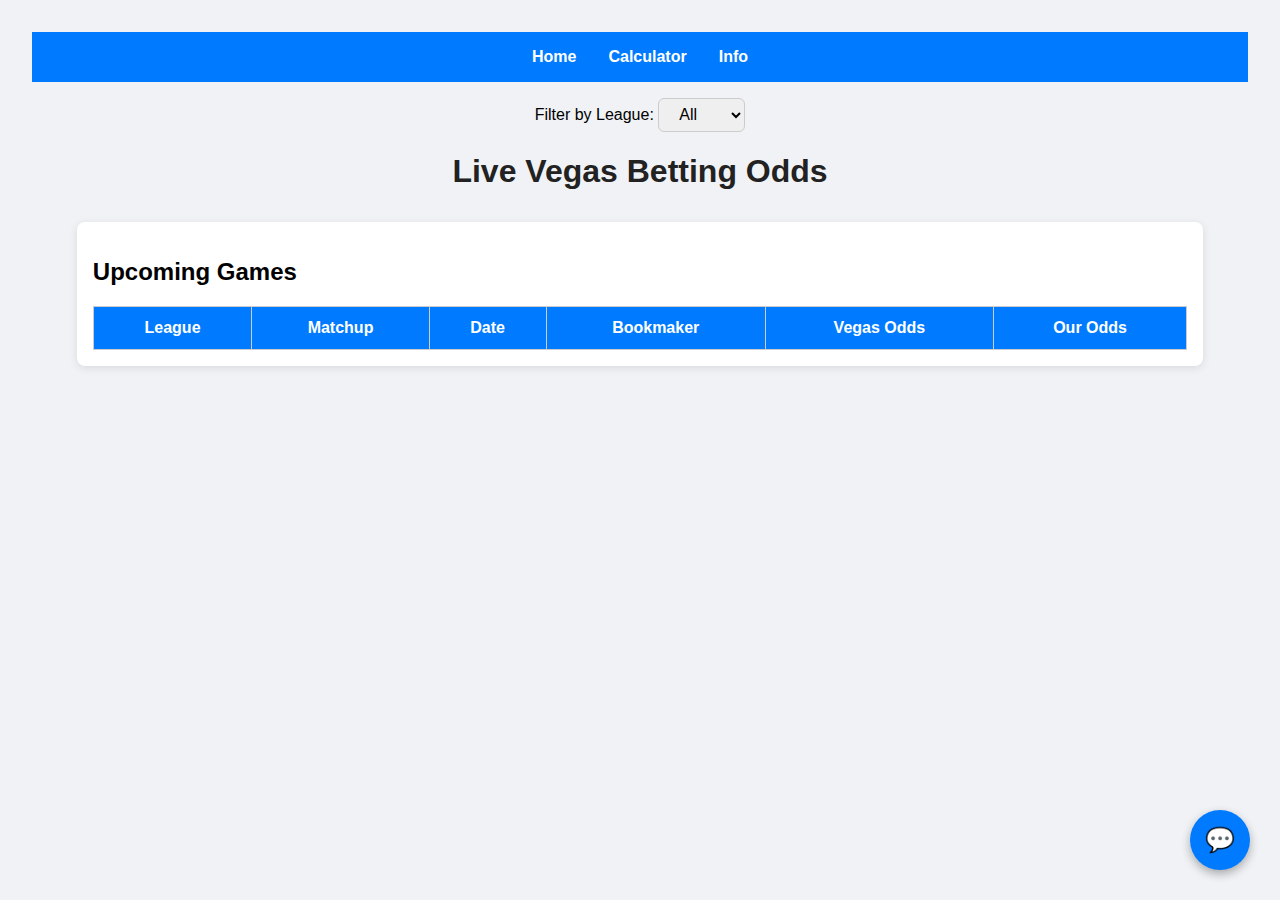
<file: index.html>
<!DOCTYPE html>
<html lang="en">
<head>
  <meta charset="UTF-8" />
  <meta name="viewport" content="width=device-width, initial-scale=1.0"/>
  <title>Vegas Odds Viewer</title>
  <link rel="stylesheet" href="styles.css" />
</head>
<body>
  <!-- Navigation -->
  <nav class="navbar">
    <a href="index.html" class="nav-link">Home</a>
    <a href="calculator.html" class="nav-link">Calculator</a>
    <a href="info.html" class="nav-link">Info</a>
  </nav>

  <!-- League Filter -->
  <div class="filter-container">
    <label for="league-filter">Filter by League:</label>
    <select id="league-filter">
      <option value="all">All</option>
      <option value="NFL">NFL</option>
      <option value="NBA">NBA</option>
      <option value="MLB">MLB</option>
    </select>
  </div>

  <!-- Main Content -->
  <h1>Live Vegas Betting Odds</h1>
  <div class="section">
    <h2>Upcoming Games</h2>
    <table id="vegas-odds-table">
      <thead>
        <tr>
          <th>League</th>
          <th>Matchup</th>
          <th>Date</th>
          <th>Bookmaker</th>
          <th>Vegas Odds</th>
          <th>Our Odds</th> <!-- Placeholder for future feature -->
        </tr>
      </thead>
      <tbody></tbody>
    </table>      
  </div>

  <!-- Floating AI Chat -->
  <div id="chat-circle">💬</div>
  <div id="chat-window" class="hidden">
    <div class="chat-header">AI Parlay Assistant</div>
    <div class="chat-body">
      <p><i>This feature is coming soon! You'll be able to ask for parlay advice here.</i></p>
    </div>
  </div>

  <!-- JavaScript -->
  <script src="scripts.js"></script>
</body>
</html>
</file>
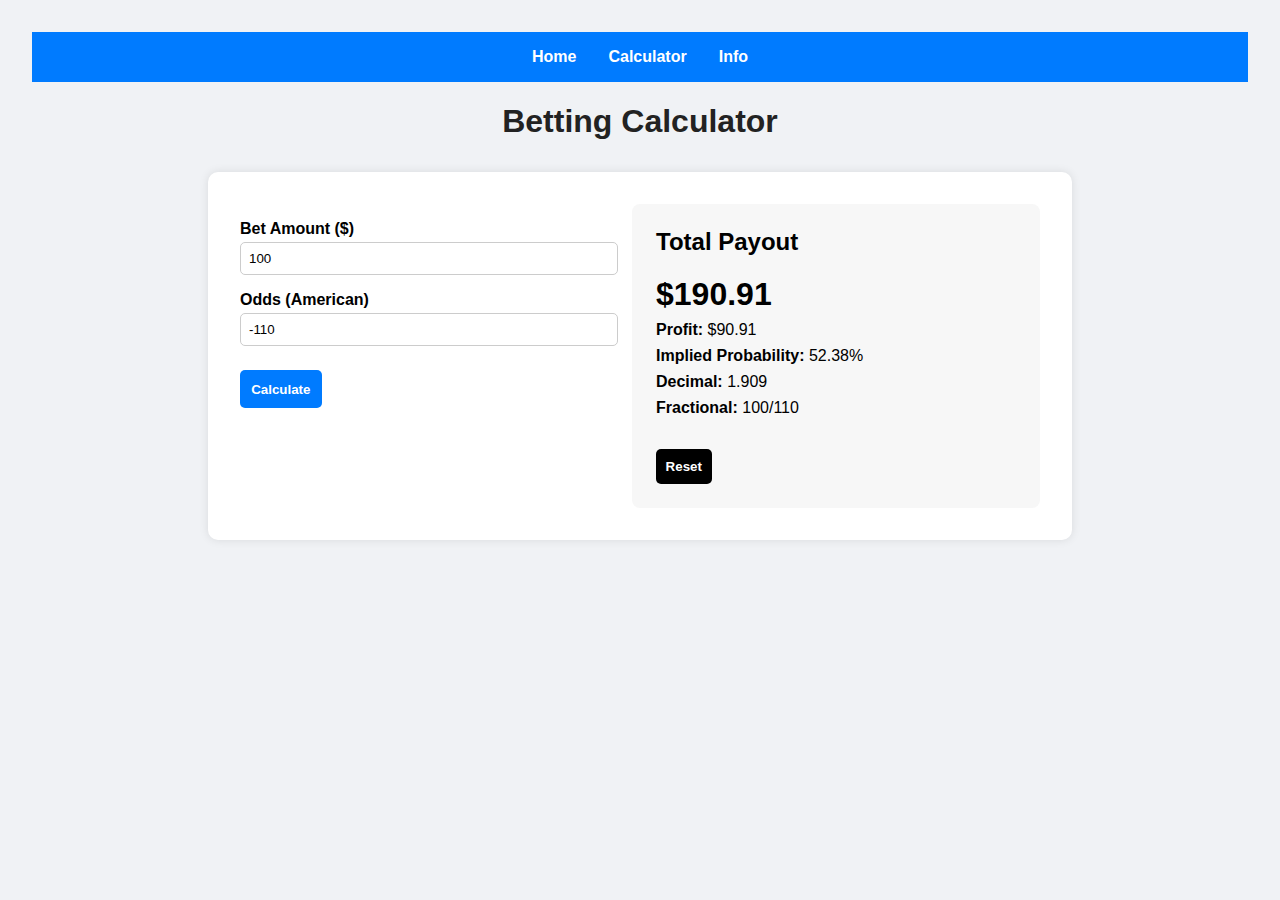
<file: calculator.html>
<!DOCTYPE html>
<html lang="en">
<head>
  <meta charset="UTF-8">
  <title>Bet Calculator</title>
  <link rel="stylesheet" href="styles.css">
</head>
<body>
  <nav class="navbar">
    <a href="index.html" class="nav-link">Home</a>
    <a href="calculator.html" class="nav-link">Calculator</a>
    <a href="info.html" class="nav-link">Info</a>
  </nav>

  <h1>Betting Calculator</h1>

  <div class="calc-container">
    <!-- Inputs -->
    <div class="calc-inputs">
      <label>Bet Amount ($)</label>
      <input type="number" id="wager" value="100">

      <label>Odds (American)</label>
      <input type="number" id="odds" value="-110">

      <button onclick="calculate()">Calculate</button>
    </div>

    <!-- Results -->
    <div class="calc-results" id="results">
      <h2>Total Payout</h2>
      <div class="payout" id="payout">$0.00</div>
      <p><strong>Profit:</strong> <span id="profit">$0.00</span></p>
      <p><strong>Implied Probability:</strong> <span id="prob">0%</span></p>
      <p><strong>Decimal:</strong> <span id="decimal">0.00</span></p>
      <p><strong>Fractional:</strong> <span id="fractional">0/1</span></p>
      <button onclick="resetCalc()">Reset</button>
    </div>
  </div>

  <script>
    function calculate() {
      const wager = parseFloat(document.getElementById("wager").value);
      const odds = parseFloat(document.getElementById("odds").value);

      if (isNaN(wager) || isNaN(odds)) return;

      // Calculate profit
      let profit = 0;
      if (odds > 0) {
        profit = wager * (odds / 100);
      } else {
        profit = wager * (100 / Math.abs(odds));
      }

      const payout = profit + wager;

      // Implied probability
      let prob = odds > 0
        ? (100 / (odds + 100)) * 100
        : (Math.abs(odds) / (Math.abs(odds) + 100)) * 100;

      // Decimal odds
      const decimal = payout / wager;

      // Fractional odds
      const fractional = odds > 0
        ? `${odds}/100`
        : `100/${Math.abs(odds)}`;

      // Update UI
      document.getElementById("payout").innerText = `$${payout.toFixed(2)}`;
      document.getElementById("profit").innerText = `$${profit.toFixed(2)}`;
      document.getElementById("prob").innerText = `${prob.toFixed(2)}%`;
      document.getElementById("decimal").innerText = decimal.toFixed(3);
      document.getElementById("fractional").innerText = fractional;
    }

    function resetCalc() {
      document.getElementById("wager").value = 100;
      document.getElementById("odds").value = -110;
      calculate();
    }

    // Auto-calculate on page load
    window.onload = calculate;
  </script>
</body>
</html>
</file>
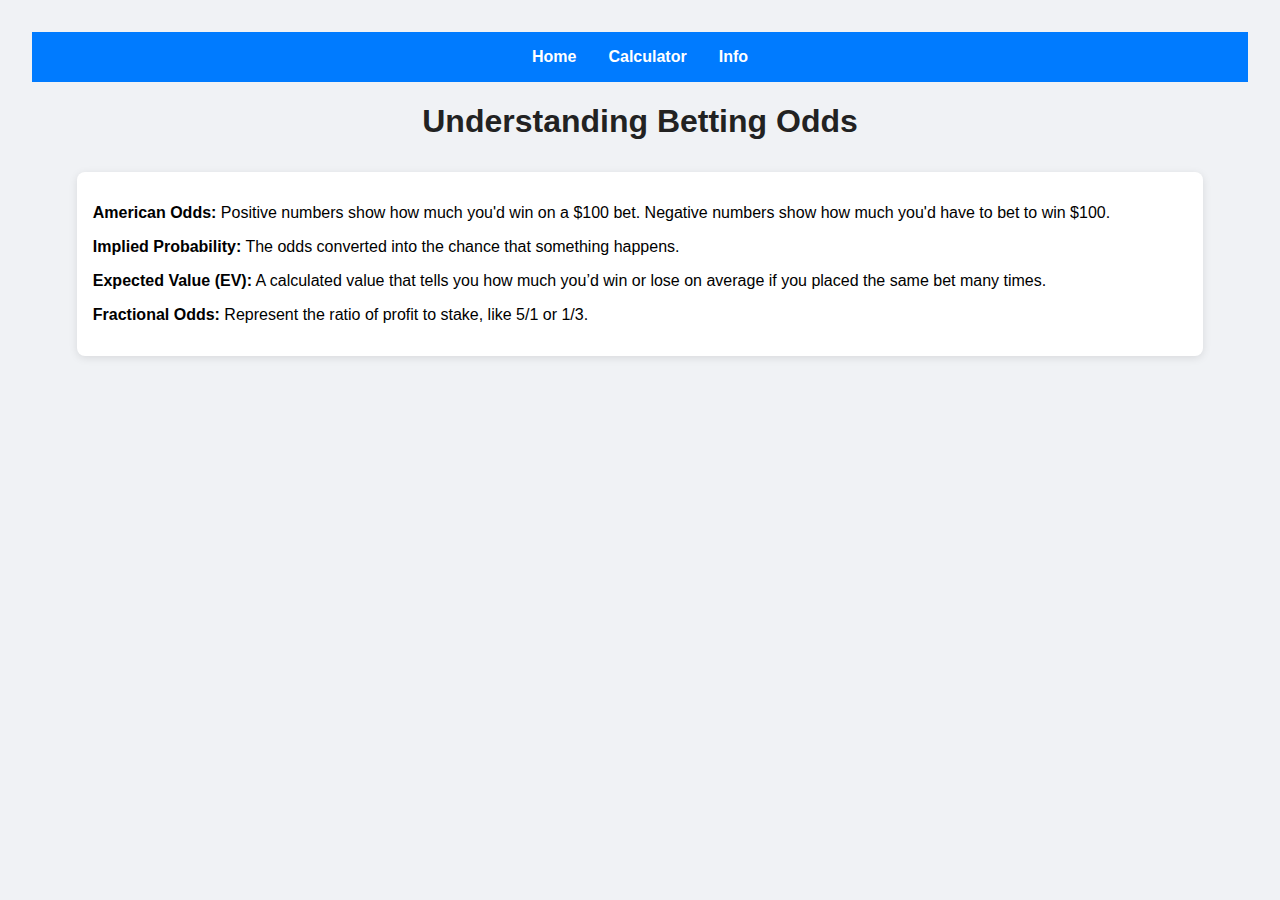
<file: info.html>
<!DOCTYPE html>
<html lang="en">
<head>
  <meta charset="UTF-8">
  <title>Info</title>
  <link rel="stylesheet" href="styles.css">
</head>
<body>
  <nav class="navbar">
    <a href="index.html" class="nav-link">Home</a>
    <a href="calculator.html" class="nav-link">Calculator</a>
    <a href="info.html" class="nav-link">Info</a>
  </nav>

  <h1>Understanding Betting Odds</h1>

  <div class="section">
    <p><strong>American Odds:</strong> Positive numbers show how much you'd win on a $100 bet. Negative numbers show how much you'd have to bet to win $100.</p>
    <p><strong>Implied Probability:</strong> The odds converted into the chance that something happens.</p>
    <p><strong>Expected Value (EV):</strong> A calculated value that tells you how much you’d win or lose on average if you placed the same bet many times.</p>
    <p><strong>Fractional Odds:</strong> Represent the ratio of profit to stake, like 5/1 or 1/3.</p>
  </div>
</body>
</html>
</file>
<file: styles.css>
.navbar {
    background-color: #007bff;
    padding: 1rem;
    display: flex;
    gap: 2rem;
    justify-content: center;
  }
  
  .nav-link {
    color: white;
    text-decoration: none;
    font-weight: bold;
  }
  
  .nav-link:hover {
    text-decoration: underline;
  }

  
body {
    font-family: Arial, sans-serif;
    margin: 2rem;
    background-color: #f0f2f5;
  }
  
  h1 {
    text-align: center;
    color: #222;
  }
  
  .section {
    background: white;
    padding: 1rem;
    margin: 2rem auto;
    width: 90%;
    max-width:1200px;
    border-radius: 8px;
    box-shadow: 0 2px 8px rgba(0,0,0,0.1);
  }
  
  table {
    width: 100%;
    border-collapse: collapse;
    margin-top: 1rem;
  }
  
  th, td {
    padding: 0.75rem;
    border: 1px solid #ccc;
    text-align: center;
  }
  
  th {
    background-color: #007bff;
    color: white;
  }

  td {
    white-space: normal;
    line-height: 1.4;
  }
  
  td br + * {
    font-weight: normal;
  }
  

  /* Calculator */
  .calc-container {
    max-width: 800px;
    margin: 2rem auto;
    display: flex;
    gap: 2rem;
    background: white;
    padding: 2rem;
    border-radius: 10px;
    box-shadow: 0 0 10px rgba(0, 0, 0, 0.1);
  }
  
  .calc-inputs,
  .calc-results {
    flex: 1;
  }
  
  .calc-inputs label {
    display: block;
    margin-top: 1rem;
    font-weight: bold;
  }
  
  .calc-inputs input {
    width: 100%;
    padding: 0.5rem;
    margin-top: 0.25rem;
    border: 1px solid #ccc;
    border-radius: 5px;
  }
  
  .calc-inputs button {
    margin-top: 1.5rem;
    padding: 0.7rem;
    background-color: #007bff;
    color: white;
    font-weight: bold;
    border: none;
    border-radius: 5px;
    cursor: pointer;
  }
  
  .calc-results {
    background-color: #f7f7f7;
    padding: 1.5rem;
    border-radius: 8px;
  }
  
  .calc-results h2 {
    margin-top: 0;
  }
  
  .calc-results .payout {
    font-size: 2rem;
    font-weight: bold;
    margin: 0.5rem 0;
  }
  
  .calc-results p {
    margin: 0.5rem 0;
  }
  
  .calc-results button {
    margin-top: 1.5rem;
    padding: 0.6rem;
    background-color: black;
    color: white;
    font-weight: bold;
    border: none;
    border-radius: 5px;
    cursor: pointer;
  }
  .filter-container {
    margin: 1rem auto;
    text-align: center;
  }
  
  #league-filter {
    padding: 0.4rem 1rem;
    font-size: 1rem;
    border-radius: 6px;
    border: 1px solid #ccc;
  }
  #chat-circle {
    position: fixed;
    bottom: 30px;
    right: 30px;
    background-color: #007bff;
    color: white;
    font-size: 1.5rem;
    width: 60px;
    height: 60px;
    border-radius: 50%;
    text-align: center;
    line-height: 60px;
    cursor: pointer;
    box-shadow: 0 4px 10px rgba(0, 0, 0, 0.3);
    z-index: 999;
  }
  
  #chat-window {
    position: fixed;
    bottom: 100px;
    right: 30px;
    width: 300px;
    max-height: 400px;
    background: white;
    border: 1px solid #ccc;
    border-radius: 10px;
    box-shadow: 0 4px 15px rgba(0, 0, 0, 0.2);
    z-index: 999;
    display: flex;
    flex-direction: column;
    overflow: hidden;
  }
  
  #chat-window.hidden {
    display: none;
  }
  
  .chat-header {
    background: #007bff;
    color: white;
    padding: 1rem;
    font-weight: bold;
  }
  
  .chat-body {
    padding: 1rem;
    font-size: 0.95rem;
    overflow-y: auto;
  }
</file>
